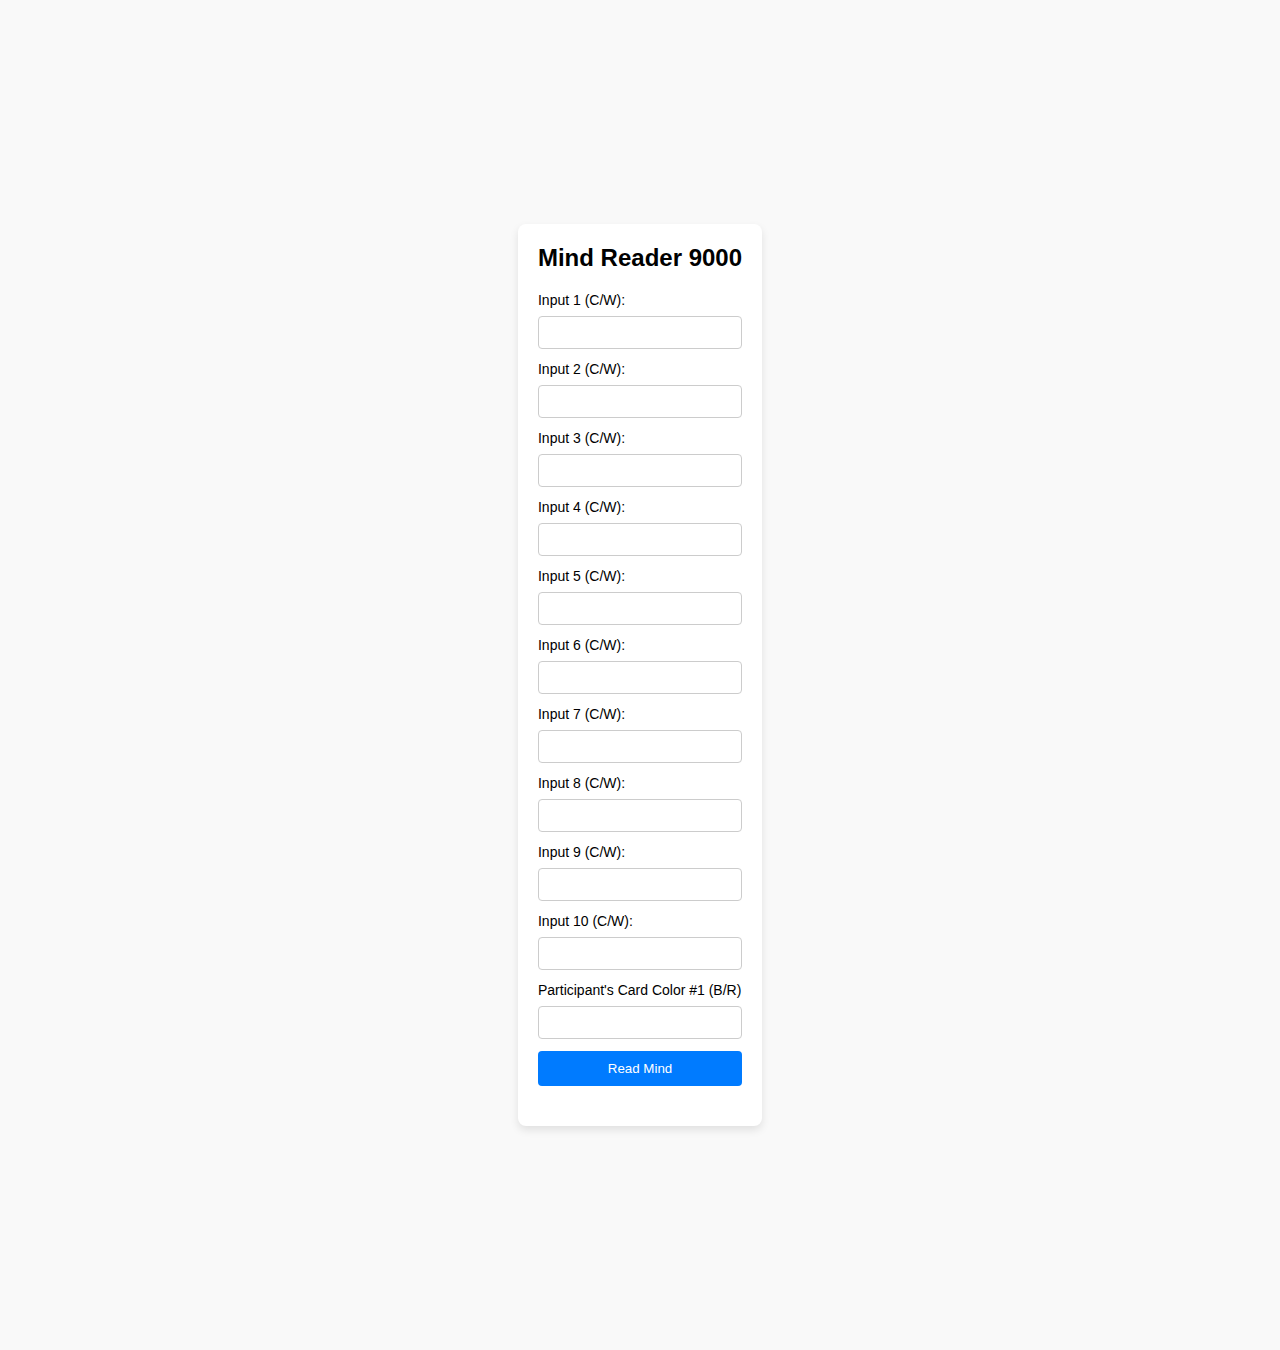
<file: index.html>
<!DOCTYPE html>
<html lang="en">
<head>
    <meta charset="UTF-8">
    <meta name="viewport" content="width=device-width">
    <link rel="stylesheet" href="styles.css">
    <title>Mind Reader 9000</title>
</head>
<body>
    <div class="container">
        <h1>Mind Reader 9000</h1>
        <form id="magic-form">
            <label for="input1">Input 1 (C/W):</label>
            <input type="text" id="input1" maxlength="2" required>
            <label for="input1">Input 2 (C/W):</label>
            <input type="text" id="input2" maxlength="2" required>
            <label for="input1">Input 3 (C/W):</label>
            <input type="text" id="input3" maxlength="2" required>
            <label for="input1">Input 4 (C/W):</label>
            <input type="text" id="input4" maxlength="2" required>
            <label for="input1">Input 5 (C/W):</label>
            <input type="text" id="input5" maxlength="2" required>
            <label for="input1">Input 6 (C/W):</label>
            <input type="text" id="input6" maxlength="2" required>
            <label for="input1">Input 7 (C/W):</label>
            <input type="text" id="input7" maxlength="2" required>
            <label for="input1">Input 8 (C/W):</label>
            <input type="text" id="input8" maxlength="2" required>
            <label for="input1">Input 9 (C/W):</label>
            <input type="text" id="input9" maxlength="2" required>
            <label for="input1">Input 10 (C/W):</label>
            <input type="text" id="input10" maxlength="2" required>
            <label for="participant-color", id="participant-label">Participant's Card Color #1 (B/R):</label>
            <input type="text" id="participant-color" maxlength="1" required>
            <button type="button" onclick="performMagic()">Read Mind</button>
        </form>
        <p id="result"></p>
    </div>
    <script src="script.js"></script>
</body>
</html>
</file>
<file: styles.css>
/* Reset default styles */
* {
    margin: 0;
    padding: 0;
    box-sizing: border-box;
}

/* Apply modern styling */
body {
    font-family: Arial, sans-serif;
    background-color: #f9f9f9;
    display: flex;
    justify-content: center;
    align-items: center;
    height: 150vh;
}

.container {
    background-color: #ffffff;
    border-radius: 8px;
    box-shadow: 0 4px 8px rgba(0, 0, 0, 0.1);
    padding: 20px;
    max-width: 400px;
    margin: 0 auto;
}

h1 {
    font-size: 24px;
    text-align: center;
    margin-bottom: 20px;
}

form {
    display: flex;
    flex-direction: column;
}

label {
    font-size: 14px;
    margin-bottom: 8px;
}

input {
    padding: 8px;
    border: 1px solid #ccc;
    border-radius: 4px;
    margin-bottom: 12px;
}

button {
    background-color: #007bff;
    color: #ffffff;
    border: none;
    border-radius: 4px;
    padding: 10px;
    cursor: pointer;
    transition: background-color 0.2s;
}

button:hover {
    background-color: #0056b3;
}

#result {
    font-size: 18px;
    text-align: center;
    margin-top: 20px;
}
</file>
